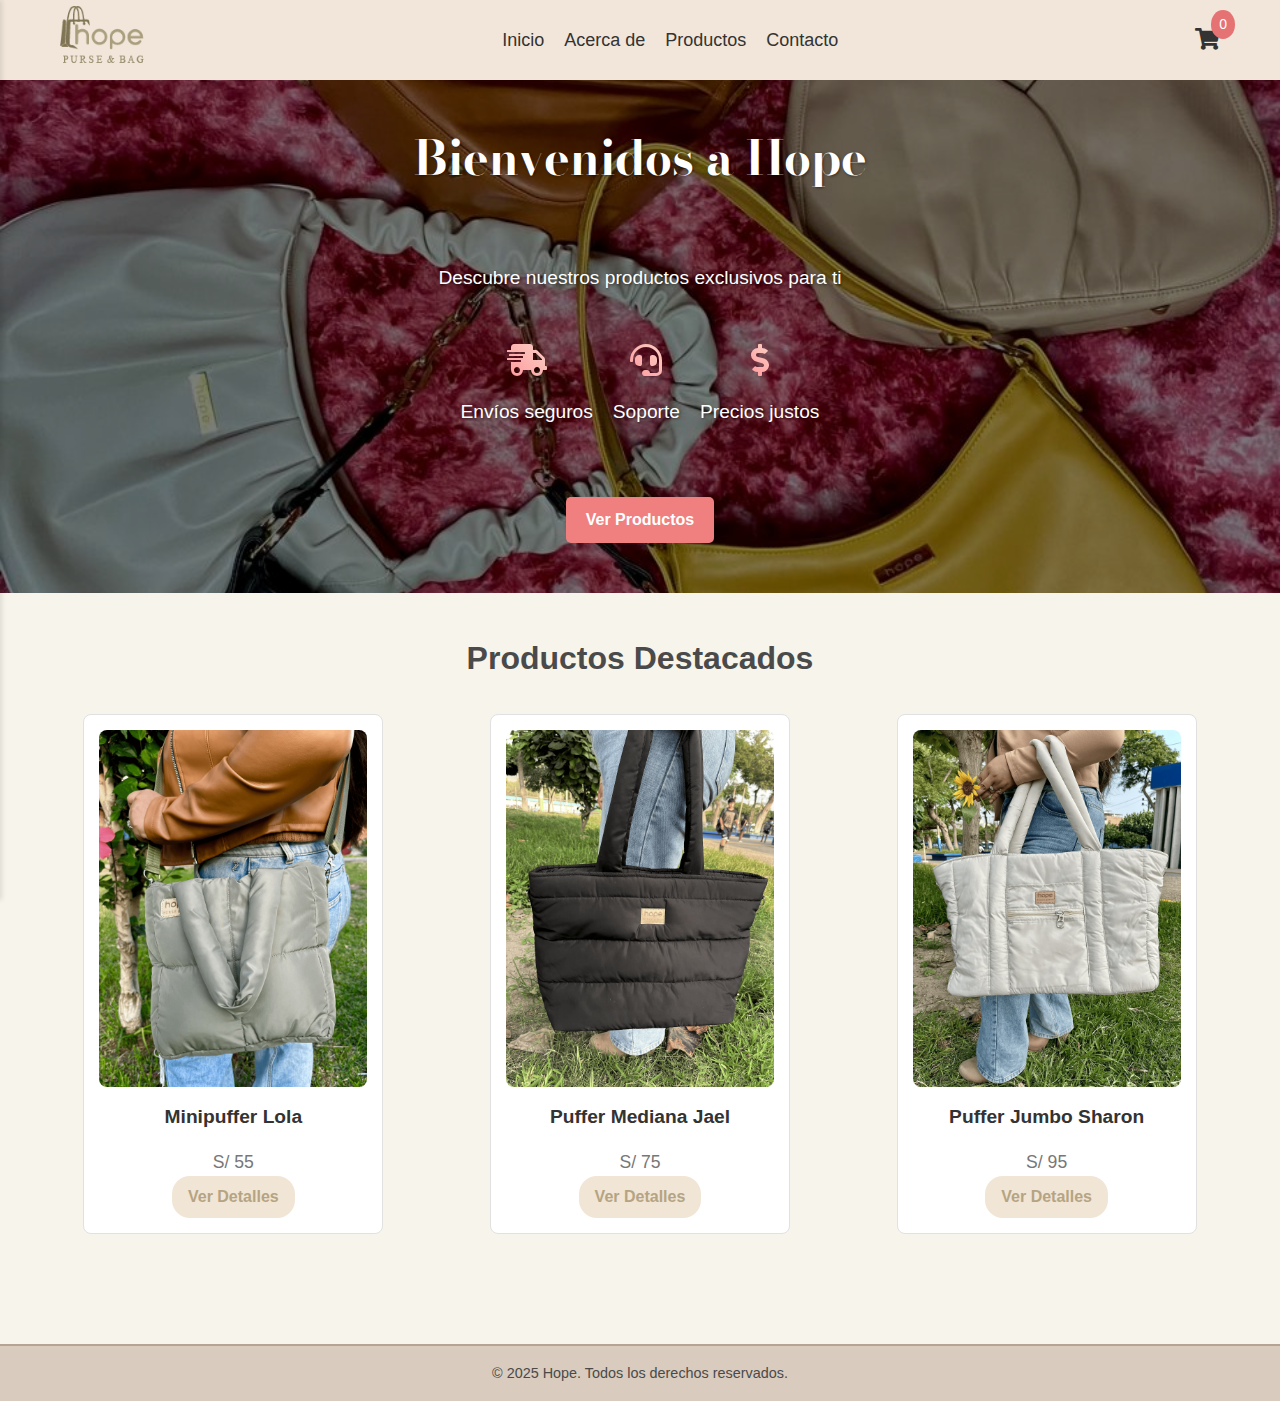
<file: index.html>
<!DOCTYPE html>
<html lang="es">
<head>
  <meta charset="UTF-8">
  <meta name="viewport" content="width=device-width, initial-scale=1.0">
  <title>Hope | Carteras y Bolsos</title>
  <meta name="description" content="Hope ofrece carteras y bolsos artesanales de alta calidad para mujeres. Cada pieza está hecha a mano con telas y bio cuero premium, y acabados de acero inoxidable. ¡Descubre nuestra colección exclusiva!">
  <meta name="keywords" content="Hope, carteras, bolsos, artesanales, alta calidad, bio cuero, Perú, colección exclusiva, carteras mujeres">
  <meta property="og:title" content="Hope - Carteras y Bolsos Artesanales">
  <meta property="og:description" content="Descubre la colección exclusiva de carteras y bolsos artesanales de Hope. Hechos a mano con materiales de alta calidad.">
  <meta property="og:image" content="https://hope-pursebag.netlify.app/assets/images/ROMANTIC_BAG/romantic-bag-portada-7.png">
  <meta name="twitter:image" content="https://hope-pursebag.netlify.app/assets/images/ROMANTIC_BAG/romantic-bag-portada-7.png">

  <!-- Vincular Font Awesome -->
  <link rel="stylesheet" href="https://cdnjs.cloudflare.com/ajax/libs/font-awesome/5.15.4/css/all.min.css">

  <!-- Vincular el CSS global -->
  <link rel="stylesheet" href="assets/css/styles.css">

  <!-- Vincular los estilos de la página de inicio -->
  <link rel="stylesheet" href="assets/css/pages/index.css">

  <!-- Incluir la fuente "Bodoni Moda" de Google Fonts -->
  <link href="https://fonts.googleapis.com/css2?family=Bodoni+Moda:wght@400;700&display=swap" rel="stylesheet">

  <!-- Asegúrate de incluir jQuery -->
  <script src="https://code.jquery.com/jquery-3.6.0.min.js"></script>
 <!-- Favicon -->
 <link rel="icon" href="assets/images/icons/logo-icon.ico" type="image/x-icon">
</head>
<body>
  <!-- Incluir el navbar -->
  <div id="navbar"></div>

  <!-- Main Content -->
  <main>
    <section class="hero">
      <div class="hero-content">
        <h1>Bienvenidos a Hope</h1>
        <p class="hero-description">Descubre nuestros productos exclusivos para ti</p>
        <div class="hero-icons">
          <div class="icon-item">
            <i class="fas fa-shipping-fast"></i>
            <p>Envíos seguros</p>
          </div>
          <div class="icon-item">
            <i class="fas fa-headset"></i>
            <p>Soporte</p>
          </div>
          <div class="icon-item">
            <i class="fas fa-dollar-sign"></i>
            <p>Precios justos</p>
          </div>
        </div>
        <a href="pages/products.html" class="btn-primary">Ver Productos</a>
      </div>
    </section>

    <section class="featured-products">
      <h2>Productos Destacados</h2>
      <div class="product-grid" id="product-grid">
        <!-- Los productos se agregarán dinámicamente aquí -->
      </div>
    </section>
  </main>

  <!-- Incluir el footer -->
  <div id="footer"></div>

  <!-- Script para cargar el navbar y productos dinámicamente -->
  <script>
    $(document).ready(function() {
      // Cargar el navbar
      $("#navbar").load("components/navbar.html");

      // Cargar el footer
      $("#footer").load("components/footer.html");

      // Cargar los productos desde el archivo JSON
      $.getJSON('data/products.json', function(products) {
        // Mostrar solo los 3 primeros productos (puffers)
        products.slice(0, 3).forEach(function(product) {
          var productCard = `
            <div class="product-card">
              <img src="${product.image}" alt="${product.name}" title="${product.name}">
              <h3>${product.name}</h3>
              <p>S/ ${product.price}</p>
              <a href="pages/product-details.html?id=${product.id}" class="btn-secondary">Ver Detalles</a>
            </div>
          `;
          // Agregar la tarjeta al grid de productos
          $('#product-grid').append(productCard);
        });
      });
    });
  </script>
  <script src="assets/js/script.js"></script> <!-- Cargar script.js aquí -->
</body>
</html>
</file>
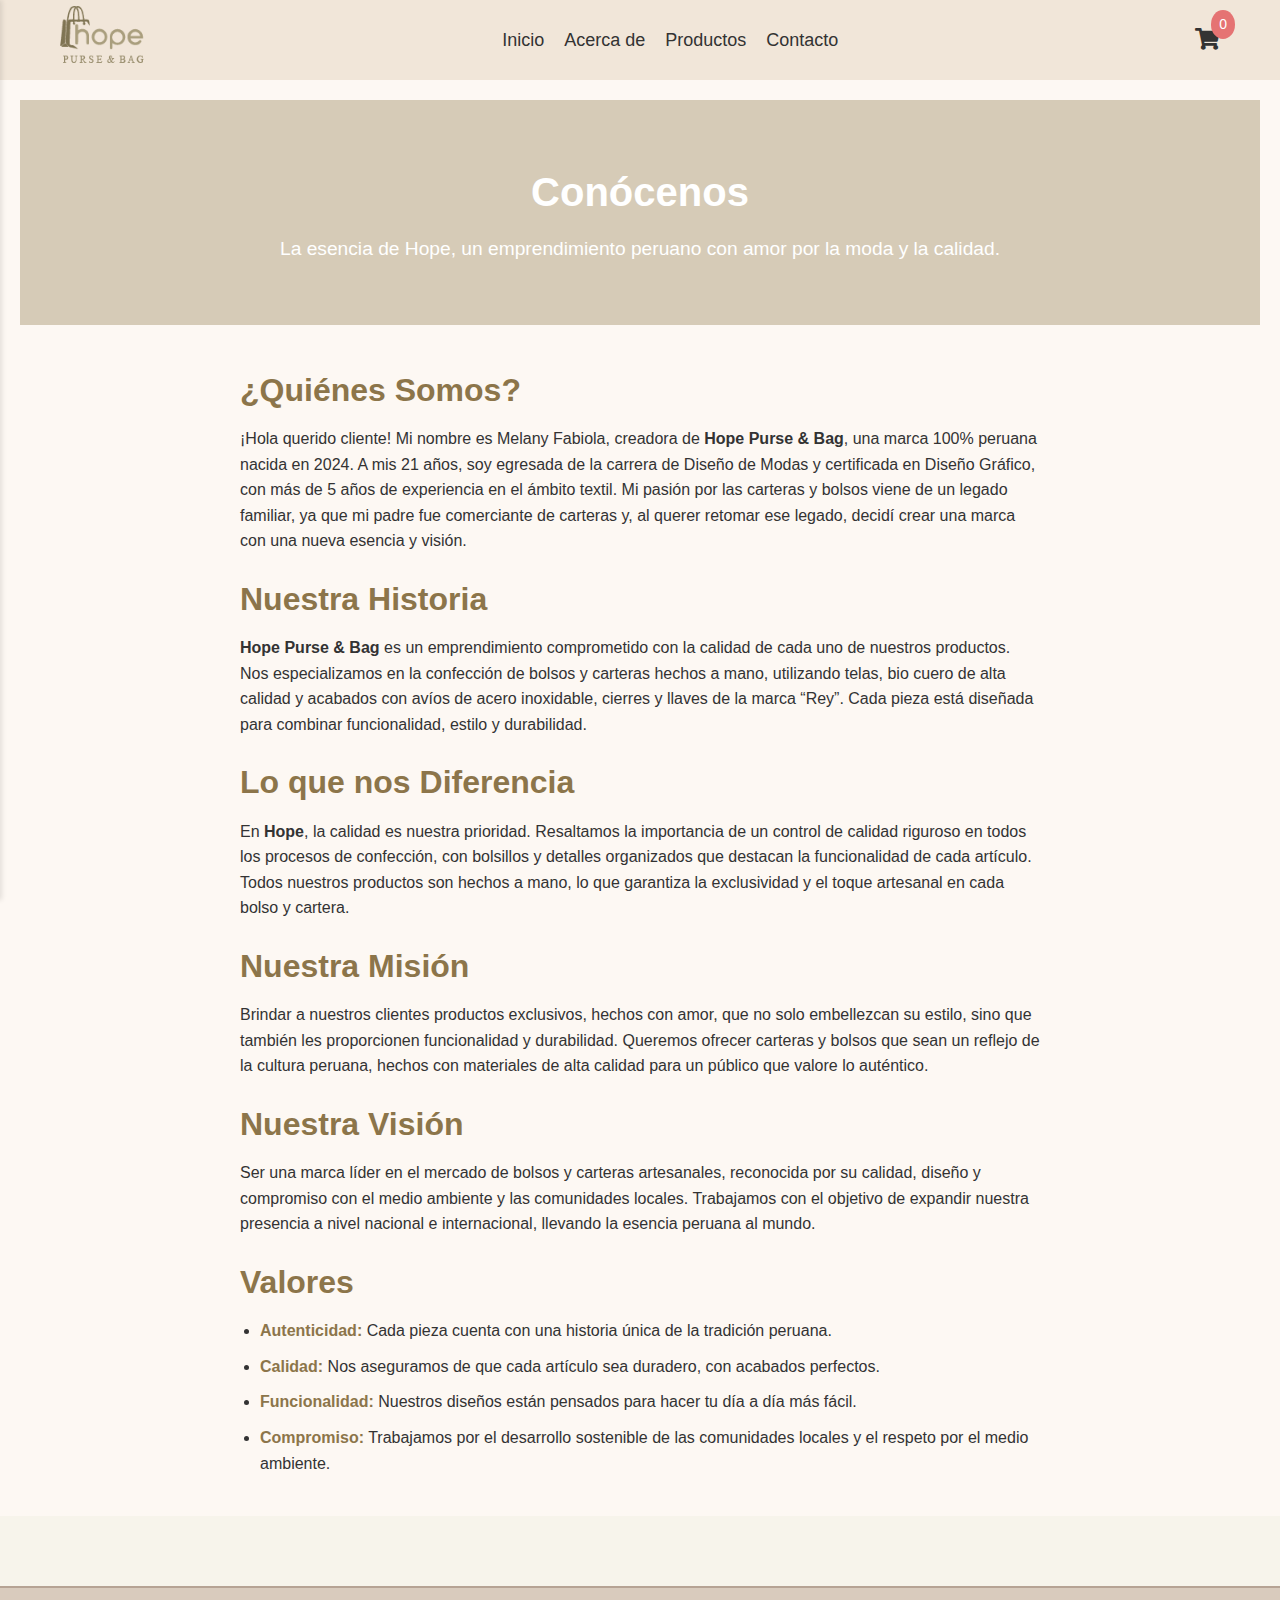
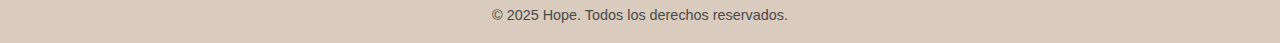
<file: pages/about.html>
<!DOCTYPE html>
<html lang="es">
<head>
  <meta charset="UTF-8">
  <meta name="viewport" content="width=device-width, initial-scale=1.0">
  <title>Hope | Sobre Nosotros</title>

  <!-- Vincular Font Awesome -->
  <link rel="stylesheet" href="https://cdnjs.cloudflare.com/ajax/libs/font-awesome/5.15.4/css/all.min.css">

  <!-- Vincular el CSS global -->
  <link rel="stylesheet" href="../assets/css/styles.css">

  <!-- Vincular los estilos del navbar -->
  <link rel="stylesheet" href="../assets/css/components/navbar.css">

  <!-- Vincular los estilos del footer -->
  <link rel="stylesheet" href="../assets/css/components/footer.css">

  <!-- Vincular los estilos de la página about -->
  <link rel="stylesheet" href="../assets/css/pages/about.css">

    <!-- Favicon -->
    <link rel="icon" href="../assets/images/icons/logo-icon.ico" type="image/x-icon">
</head>
<body>
  <!-- Incluir el navbar -->
  <div id="navbar"></div>

  <!-- Main Content -->
  <main>
    <section class="about-hero">
      <h1>Conócenos</h1>
      <p>La esencia de Hope, un emprendimiento peruano con amor por la moda y la calidad.</p>
    </section>

    <section class="about-content">
      <h2>¿Quiénes Somos?</h2>
      <p>¡Hola querido cliente! Mi nombre es Melany Fabiola, creadora de <strong>Hope Purse & Bag</strong>, una marca 100% peruana nacida en 2024. A mis 21 años, soy egresada de la carrera de Diseño de Modas y certificada en Diseño Gráfico, con más de 5 años de experiencia en el ámbito textil. Mi pasión por las carteras y bolsos viene de un legado familiar, ya que mi padre fue comerciante de carteras y, al querer retomar ese legado, decidí crear una marca con una nueva esencia y visión.</p>

      <h2>Nuestra Historia</h2>
      <p><strong>Hope Purse & Bag</strong> es un emprendimiento comprometido con la calidad de cada uno de nuestros productos. Nos especializamos en la confección de bolsos y carteras hechos a mano, utilizando telas, bio cuero de alta calidad y acabados con avíos de acero inoxidable, cierres y llaves de la marca “Rey”. Cada pieza está diseñada para combinar funcionalidad, estilo y durabilidad.</p>

      <h2>Lo que nos Diferencia</h2>
      <p>En <strong>Hope</strong>, la calidad es nuestra prioridad. Resaltamos la importancia de un control de calidad riguroso en todos los procesos de confección, con bolsillos y detalles organizados que destacan la funcionalidad de cada artículo. Todos nuestros productos son hechos a mano, lo que garantiza la exclusividad y el toque artesanal en cada bolso y cartera.</p>

      <h2>Nuestra Misión</h2>
      <p>Brindar a nuestros clientes productos exclusivos, hechos con amor, que no solo embellezcan su estilo, sino que también les proporcionen funcionalidad y durabilidad. Queremos ofrecer carteras y bolsos que sean un reflejo de la cultura peruana, hechos con materiales de alta calidad para un público que valore lo auténtico.</p>

      <h2>Nuestra Visión</h2>
      <p>Ser una marca líder en el mercado de bolsos y carteras artesanales, reconocida por su calidad, diseño y compromiso con el medio ambiente y las comunidades locales. Trabajamos con el objetivo de expandir nuestra presencia a nivel nacional e internacional, llevando la esencia peruana al mundo.</p>

      <h2>Valores</h2>
      <ul>
        <li><strong>Autenticidad:</strong> Cada pieza cuenta con una historia única de la tradición peruana.</li>
        <li><strong>Calidad:</strong> Nos aseguramos de que cada artículo sea duradero, con acabados perfectos.</li>
        <li><strong>Funcionalidad:</strong> Nuestros diseños están pensados para hacer tu día a día más fácil.</li>
        <li><strong>Compromiso:</strong> Trabajamos por el desarrollo sostenible de las comunidades locales y el respeto por el medio ambiente.</li>
      </ul>
    </section>
  </main>

  <!-- Incluir el footer -->
  <div id="footer"></div>

  <!-- jQuery -->
  <script src="https://code.jquery.com/jquery-3.6.0.min.js"></script>

  <!-- Script para cargar el navbar y footer -->
  <script>
    $(document).ready(function() {
      // Cargar el navbar
      $('#navbar').load('../components/navbar.html', function(response, status, xhr) {
        if (status == "error") {
          console.error("Error al cargar el navbar:", xhr.status, xhr.statusText);
        }
      });

      // Cargar el footer
      $('#footer').load('../components/footer.html', function(response, status, xhr) {
        if (status == "error") {
          console.error("Error al cargar el footer:", xhr.status, xhr.statusText);
        }
      });
    });
  </script>
  <script src="../assets/js/script.js"></script> <!-- Cargar script.js aquí -->
</body>
</html>
</file>
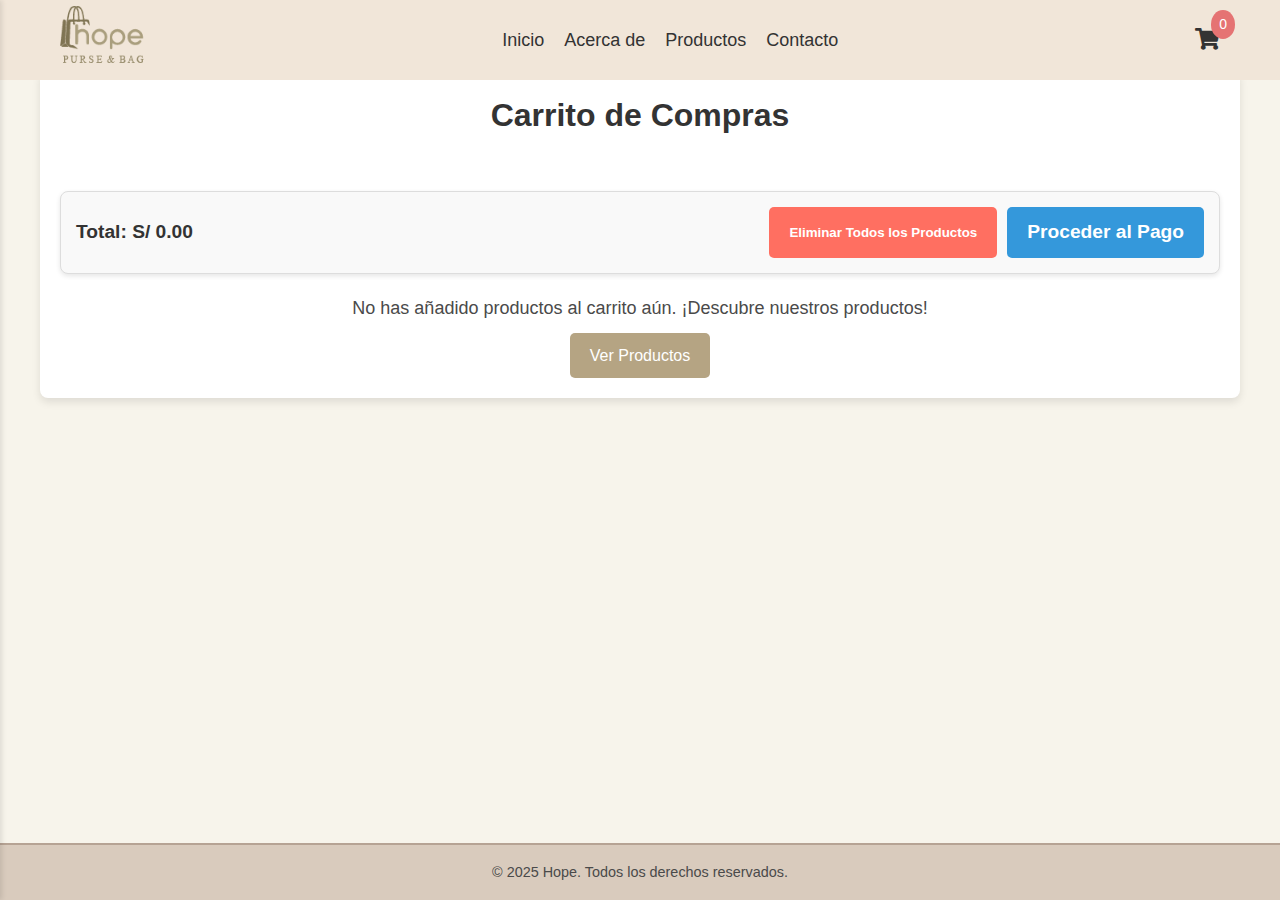
<file: pages/cart.html>
<!DOCTYPE html>
<html lang="es">
<head>
  <meta charset="UTF-8">
  <meta name="viewport" content="width=device-width, initial-scale=1.0">
  <title>Hope | Carrito de Compras</title>

  <!-- Vincular Font Awesome -->
  <link rel="stylesheet" href="https://cdnjs.cloudflare.com/ajax/libs/font-awesome/5.15.4/css/all.min.css">
  
  <!-- Vincular el CSS global -->
  <link rel="stylesheet" href="../assets/css/styles.css">

  <!-- Vincular los estilos específicos del carrito -->
  <link rel="stylesheet" href="../assets/css/pages/cart.css">
  
  <!-- Favicon -->
  <link rel="icon" href="../assets/images/icons/logo-icon.ico" type="image/x-icon">
</head>
<body>
  <div class= "general-container">
    <!-- Incluir el navbar -->
    <div id="navbar"></div>

    <!-- Main Content -->
    <main>
      <section class="cart">
        <h1 class="title">Carrito de Compras</h1>

        <div class="cart-items" id="cart-items">
          <!-- Los productos del carrito se añadirán dinámicamente aquí -->
        </div>

        <div class="cart-summary">
          <p id="cart-total">Total: S/ 0.00</p>
          <div class="cart-actions">
            <button id="btn-clear-cart" class="btn-danger">Eliminar Todos los Productos</button>
            <!-- Modifica el enlace del botón Proceder al Pago -->
            <a href="#" id="btn-proceed" class="btn-primary">Proceder al Pago</a>
          </div>
        </div>

        <!-- Contenedor para el mensaje cuando el carrito está vacío -->
        <div id="empty-cart-message" class="empty-cart-message" style="display: none;">
          <p>No has añadido productos al carrito aún. ¡Descubre nuestros productos!</p>
          <a href="../pages/products.html" class="btn-primary">Ver Productos</a>
        </div>

      </section>
    </main>

    <!-- Incluir el footer -->
    <div id="footer"></div>
  </div>



  <!-- Vincular jQuery -->
  <script src="https://code.jquery.com/jquery-3.6.0.min.js"></script>
  
  <!-- Script para cargar el navbar y gestionar el carrito -->
  <script>
    $(document).ready(function() {
      // Cargar el navbar
      $("#navbar").load("../components/navbar.html");
  
      // Cargar el footer
      $("#footer").load("../components/footer.html");
  
      // Función para actualizar el carrito
      function updateCart() {
          let cart = JSON.parse(localStorage.getItem('cart')) || [];
          let cartItemsContainer = $("#cart-items");
          cartItemsContainer.empty();
          
          let total = 0;
          
          cart.forEach(function(item) {
            if (item.price && item.quantity) {
                // Convertir item.price a string antes de usar replace
                let itemTotal = parseFloat(String(item.price).replace('$', '').replace(',', '')) * item.quantity;
                total += itemTotal;
            
                let cartItem = `
                    <div class="cart-item">
                        <img src="${item.image}" alt="${item.name}">
                        <div class="cart-item-details">
                            <h3>${item.name}</h3>
                            <p>S/ ${item.price}</p>
                            <p>Cantidad: ${item.quantity}</p>
                        </div>
                        <div class="cart-item-remove">
                            <button class="btn-remove" data-id="${item.id}">Eliminar</button>
                        </div>
                    </div>
                `;
                cartItemsContainer.append(cartItem);
            }
        });
      
        $("#cart-total").text(`Total: S/ ${total.toFixed(2)}`);

        // Mostrar el mensaje cuando el carrito está vacío
        if (cart.length === 0) {
          $("#empty-cart-message").show();
        } else {
          $("#empty-cart-message").hide();
        }
      }
    
  
      // Llamar a la función para actualizar el carrito
      updateCart();
  
        // Eliminar un producto del carrito de uno en uno
        $(document).on("click", ".btn-remove", function() {
            let productId = $(this).data("id");
            let cart = JSON.parse(localStorage.getItem('cart')) || [];
        
            // Buscar el producto en el carrito y reducir la cantidad
            for (let i = 0; i < cart.length; i++) {
                if (cart[i].id === productId) {
                    if (cart[i].quantity > 1) {
                        cart[i].quantity--; // Disminuir la cantidad
                    } else {
                        cart.splice(i, 1); // Eliminar el ítem si la cantidad es 1
                    }
                    break;
                }
            }
        
            // Guardar el carrito actualizado en localStorage
            localStorage.setItem('cart', JSON.stringify(cart));
        
            // Actualizar el carrito
            updateCart();
            updateCartCount(); // Actualizar el contador del carrito en el navbar
        });

  
      // Eliminar todos los productos del carrito
      $("#btn-clear-cart").on("click", function() {
        localStorage.removeItem('cart');
        updateCart();
        updateCartCount(); // Actualizar el contador del carrito en el navbar
      });
    });
  </script>  

  <script>
    // Función para proceder al pago y redirigir a WhatsApp con los detalles
    $("#btn-proceed").on("click", function(e) {
      e.preventDefault(); // Prevenir la acción por defecto del enlace

      let cart = JSON.parse(localStorage.getItem('cart')) || [];
      let message = "¡Hola! Estoy interesado en los siguientes productos:\n\n";
      let total = 0;

      // Recorrer el carrito y crear el mensaje
      cart.forEach(function(item) {
          if (item.price && item.quantity) {
              let itemTotal = item.price* item.quantity;
              total += itemTotal;
              message += `${item.name} - ${item.price} x${item.quantity}\n`;
          }
      });

      message += `\nTotal: S/ ${total.toFixed(2)}\n\nEspero su respuesta.`;

      // Crear el enlace de WhatsApp (reemplazar con el número de teléfono de la persona)
      let phoneNumber = "51901175621"; // Cambia por el número de WhatsApp real
      let whatsappLink = `https://wa.me/${phoneNumber}?text=${encodeURIComponent(message)}`;

      // Redirigir al chat de WhatsApp
      window.location.href = whatsappLink;
    });
  </script>
  <script src="../assets/js/script.js"></script> <!-- Cargar script.js aquí -->
</body>
</html>
</file>
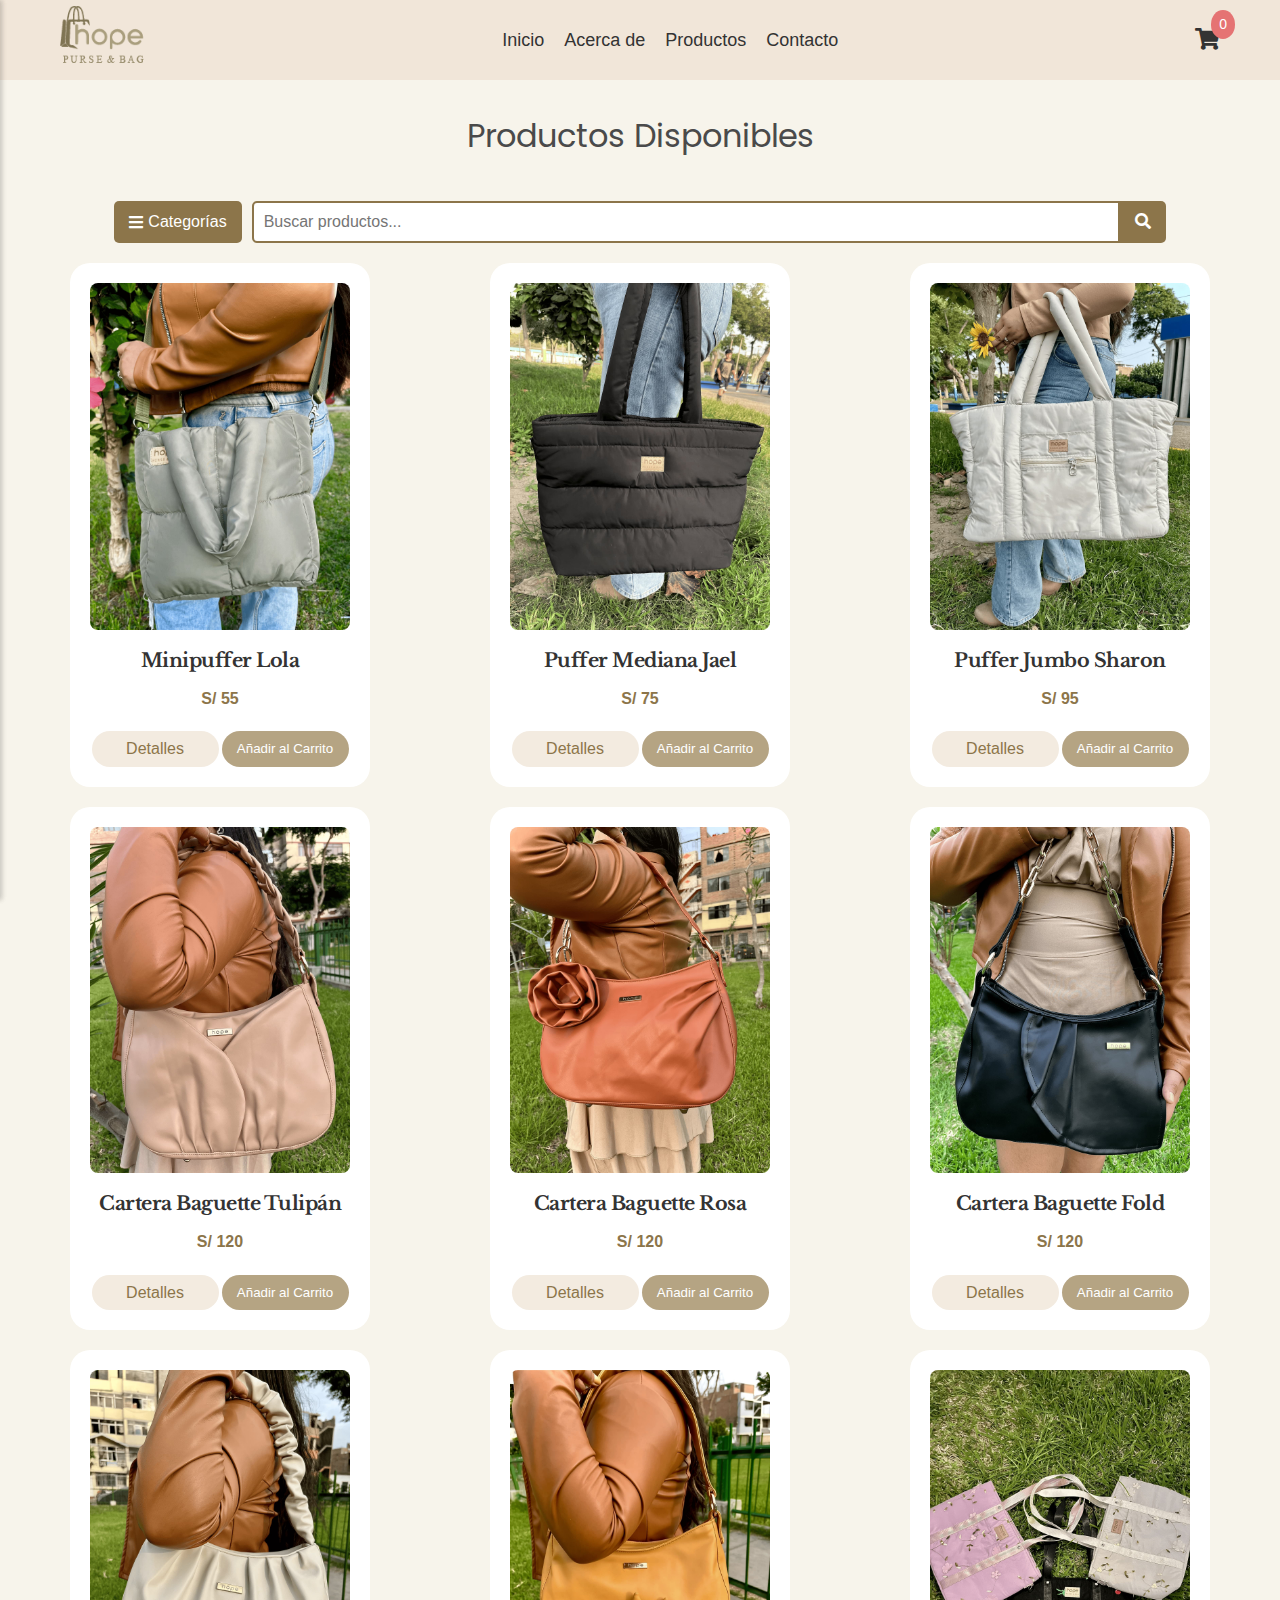
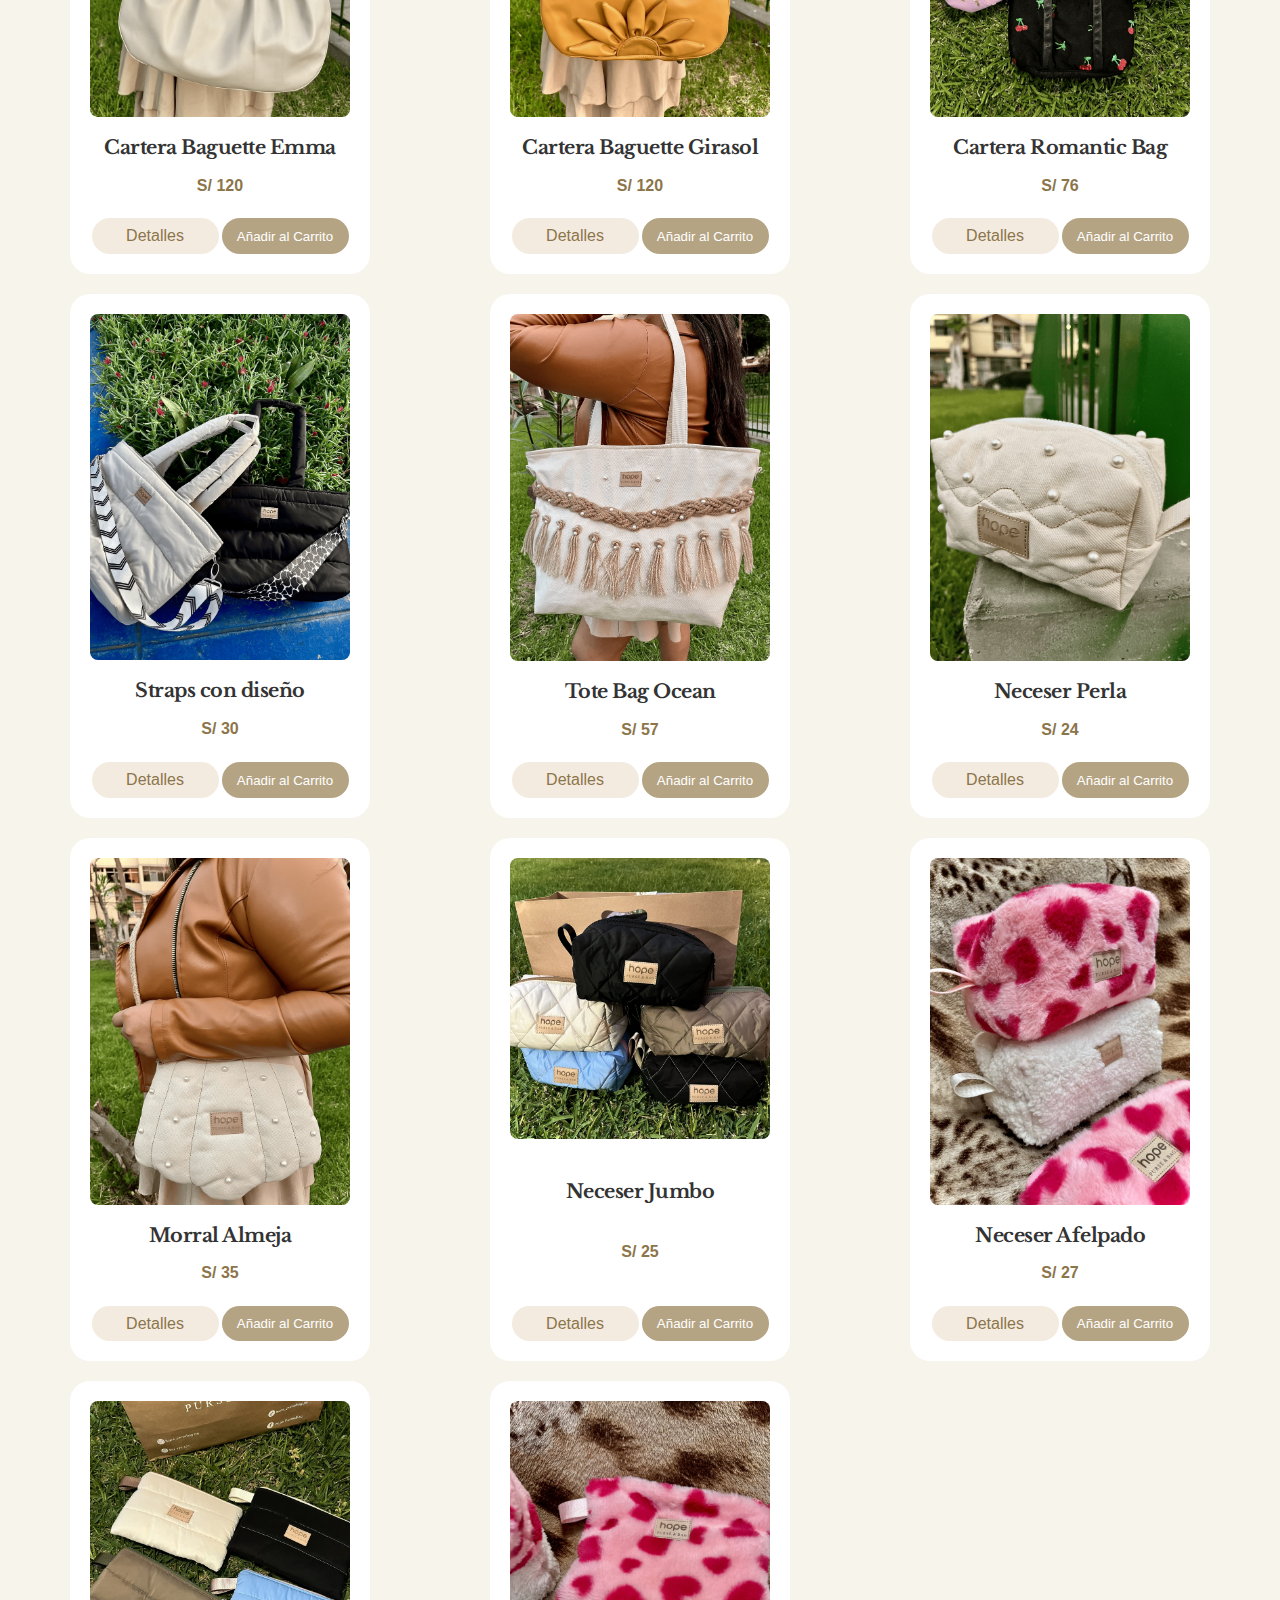
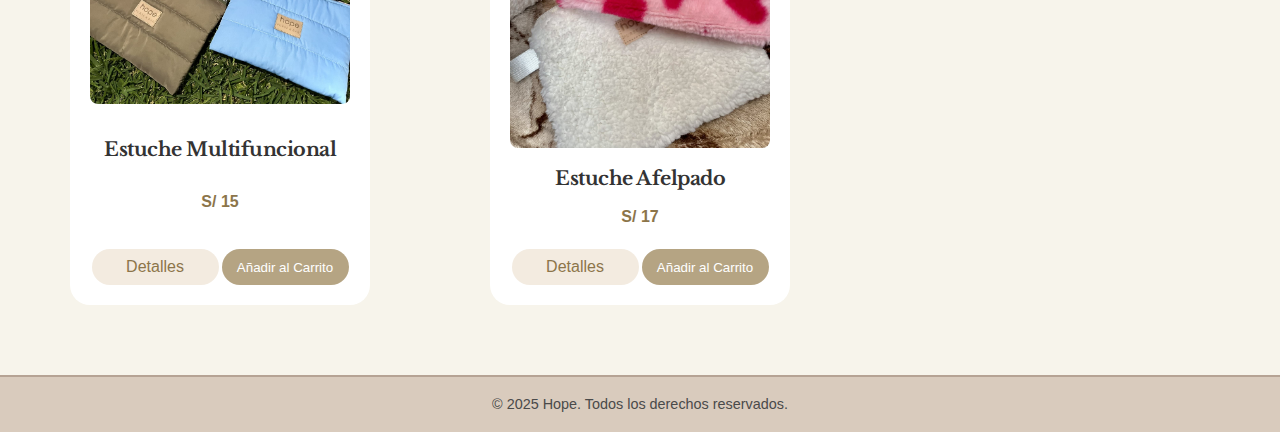
<file: pages/products.html>
<!DOCTYPE html>
<html lang="es">
<head>
  <meta charset="UTF-8">
  <meta name="viewport" content="width=device-width, initial-scale=1.0">
  <title>Hope | Productos</title>
  <meta name="description" content="Descubre la colección exclusiva de productos Hope, incluyendo puffers, carteras romantic, baguettes y straps. Cada producto está hecho con materiales de alta calidad y diseño único.">
  <meta name="keywords" content="Hope, puffers, carteras, romantic, baguettes, straps, alta calidad, diseño único, moda, accesorios">
  <link href="https://cdnjs.cloudflare.com/ajax/libs/font-awesome/6.0.0-beta3/css/all.min.css" rel="stylesheet">
  <link rel="stylesheet" href="../assets/css/styles.css">
  <link rel="stylesheet" href="../assets/css/pages/products.css">
  <meta property="og:title" content="Hope - Carteras y Bolsos Artesanales">
  <meta property="og:description" content="Descubre la colección exclusiva de carteras y bolsos artesanales de Hope. Hechos a mano con materiales de alta calidad.">
  <meta property="og:image" content="https://hope-pursebag.netlify.app/assets/images/ROMANTIC_BAG/romantic-bag-portada-7.png">
  <meta name="twitter:image" content="https://hope-pursebag.netlify.app/assets/images/ROMANTIC_BAG/romantic-bag-portada-7.png">

  <!-- Favicon -->
  <link rel="icon" href="../assets/images/icons/logo-icon.ico" type="image/x-icon">
</head>
<body>
  <div id="navbar"></div>

  <main>
    <section class="product-list">
      <h1 class="title">Productos Disponibles</h1>
      <div class="product-container">
        <div class="products-section">
          <div class="search-bar">
            <button id="sidebar-toggle" class="hamburger-categories-btn">
              <i class="fas fa-bars"></i> Categorías
            </button>
            <input type="text" id="search-input" placeholder="Buscar productos...">
            <button id="search-btn"><i class="fas fa-search"></i></button>
          </div>
          <div class="product-grid" id="product-grid">
            <!-- Los productos se agregarán dinámicamente aquí -->
          </div>
        </div>
      </div>
    </section>
  </main>

  <!-- Fondo oscuro cuando el sidebar está abierto -->
  <div id="overlay" class="overlay"></div>

  <!-- Sidebar de categorías -->
  <div id="sidebar-categories" class="sidebar-categories">
    <div class="sidebar-header">
      <h2>Categorías</h2>
      <button id="close-sidebar" class="close-btn"><i class="fa-solid fa-circle-chevron-left" style="color: #8c754a;"></i>
      </button>
    </div>
    <ul id="category-list" class="category-list">
      <li><button class="category-btn" data-category="all">Todos</button></li>
      <!-- Categorías dinámicas se agregarán aquí -->
    </ul>
  </div>

  <div id="footer"></div>

  <script src="https://code.jquery.com/jquery-3.6.0.min.js"></script>
  <script>
    $(document).ready(function() {
      $('#navbar').load('../components/navbar.html', function() {
        updateCartCount();
      });

      $('#footer').load('../components/footer.html');

      let products = [];
      let categories = new Set();

      // Cargar los productos desde el archivo JSON
      $.getJSON('../data/products.json', function(data) {
        products = data;
        renderProducts(products);
        data.forEach(product => categories.add(product.category));
        renderCategories(Array.from(categories));
      });

      function renderProducts(products) {
        $('#product-grid').empty();
        products.forEach(function(product) {
          var productCard = ` 
            <div class="product-card">
              <img src="${product.image}" alt="${product.name}" title="${product.name}" loading="lazy">
              <h3>${product.name}</h3>
              <p>S/ ${product.price}</p>
              <div class="container-buttons">
                <a href="product-details.html?id=${product.id}" class="btn-secondary">Detalles</a>
                <button class="btn-add-cart" data-id="${product.id}" data-name="${product.name}" data-price="${product.price}" data-image="${product.image}">Añadir al Carrito</button>
            </div>
          `;
          $('#product-grid').append(productCard);
        });
      }

      function renderCategories(categories) {
        $('#category-list').empty();
        $('#category-list').append('<li><button class="category-btn" data-category="all">Todos</button></li>');
        categories.forEach(function(category) {
          var categoryItem = `<li><button class="category-btn" data-category="${category}">${category}</button></li>`;
          $('#category-list').append(categoryItem);
        });
      }

      // Filtrar productos por categoría
      $(document).on('click', '.category-btn', function() {
        let selectedCategory = $(this).data('category');
        if (selectedCategory === 'all') {
          renderProducts(products);
        } else {
          let filteredProducts = products.filter(product => product.category === selectedCategory);
          renderProducts(filteredProducts);
        }
      });

      // Función de búsqueda
      $('#search-btn').on('click', function() {
        let query = $('#search-input').val().toLowerCase();
        let filteredProducts = products.filter(product => product.name.toLowerCase().includes(query));
        renderProducts(filteredProducts);
      });

      $('#search-input').on('keyup', function() {
        let query = $(this).val().toLowerCase();
        let filteredProducts = products.filter(product => product.name.toLowerCase().includes(query));
        renderProducts(filteredProducts);
      });

      // Mostrar el sidebar de categorías al hacer clic en el botón de tipo "sándwich"
      $('#sidebar-toggle').on('click', function() {
        $('#sidebar-categories').toggleClass('open');
        $('#overlay').toggleClass('active'); // Activar fondo oscuro
      });

      // Ocultar el sidebar de categorías al hacer clic en el botón de cerrar
      $('#close-sidebar').on('click', function() {
        $('#sidebar-categories').removeClass('open');
        $('#overlay').removeClass('active'); // Desactivar fondo oscuro
      });

      // Ocultar el sidebar al hacer clic en el fondo oscuro
      $('#overlay').on('click', function() {
        $('#sidebar-categories').removeClass('open');
        $('#overlay').removeClass('active'); // Desactivar fondo oscuro
      });
    });
  </script>
  <script src="../assets/js/script.js"></script>
</body>
</html
</file>
<file: assets/css/pages/index.css>
/* assets/css/pages/index.css */

/* Estilo para la sección Hero */
.hero {
  position: relative; /* Asegura que el pseudo-elemento ::before esté posicionado respecto a .hero */
  background-image: url('../../images/fondo-bienvenido.png');
  background-size: cover;
  background-position: center;
  background-repeat: no-repeat;
  text-align: center;
  padding: 50px 20px;
  color: #fff;
  overflow: hidden; /* Asegura que el contenido no se salga de los bordes */
}

.hero::before {
  content: '';
  position: absolute;
  top: 0;
  left: 0;
  width: 100%;
  height: 100%;
  background-color: rgba(0, 0, 0, 0.5); /* Color negro con 50% de opacidad */
  z-index: 1; /* Coloca el overlay detrás del contenido */
}

.hero-content {
  position: relative;
  z-index: 2; /* Asegura que el contenido esté encima del overlay */
  display: flex;
  flex-direction: column;
  align-items: center;
  gap: 30px;
}

/* Descripción breve */
.hero-description {
  font-size: 1rem;
  margin-bottom: 20px;
  color: #fff;
  text-shadow: 1px 1px 3px rgba(0, 0, 0, 0.5); /* Sombra negra suave */
}

.hero h1 {
  font-family: 'Bodoni Moda', serif; /* Aplica la fuente Vogue */
  font-size: 3rem;
  margin-bottom: 20px;
  color: #fff;
  text-shadow: 1px 1px 3px rgba(0, 0, 0, 0.5); /* Sombra negra suave */
}

.hero p {
  font-size: 1.2rem;
  margin-bottom: 20px;
  text-shadow: 1px 1px 3px rgba(0, 0, 0, 0.5); /* Sombra negra suave */
}

.hero .btn-primary {
  background-color: lightcoral;
  color: white;
  padding: 10px 20px;
  text-decoration: none;
  font-weight: bold;
  border-radius: 5px;
}

/* Íconos representativos */
.hero-icons {
  display: flex;
  justify-content: center;
  gap: 20px;
  margin-bottom: 20px;
}

.icon-item i {
  font-size: 2rem;
  margin-bottom: 5px;
  background: linear-gradient(45deg, #FF9A9E, #FAD0C4);
  -webkit-background-clip: text;
  -webkit-text-fill-color: transparent;
}


/* Estilo para la sección de productos destacados */
.featured-products {
  padding: 40px 20px;
}

.featured-products h2 {
  text-align: center;
  font-size: 2rem;
  margin-bottom: 30px;
}

.product-grid {
  display: grid;
  grid-template-columns: repeat(auto-fit, minmax(250px, 1fr)); /* Asegura que haya entre 1 y 3 columnas */
  justify-items: center; /* Centra los elementos dentro de cada celda */
  gap: 20px;
  padding: 0 20px;
}

.product-card {
  background-color: #fff;
  padding: 15px;
  text-align: center;
  border: 1px solid #e1e1e1;
  border-radius: 8px;
  width: 100%;
  max-width: 300px; /* Limita el tamaño máximo de las tarjetas */
}

.product-card img {
  max-width: 100%;
  border-radius: 8px;
}

.product-card h3 {
  margin: 15px 0;
  font-size: 1.2rem;
  color: #333;
}

.product-card p {
  font-size: 1.1rem;
  color: #777;
}

.product-card .btn-secondary {
  background-color: #f1e5d5;
  color: #b5a483;
  padding: 8px 16px;
  text-decoration: none;
  font-weight: bold;
  border-radius: 18px;
}

.btn-primary {
  background-color: #FF6F61; /* Coral Intenso */
  color: white;
  padding: 10px 20px;
  text-decoration: none;
  font-weight: bold;
  border-radius: 5px;
  box-shadow: 0px 4px 6px rgba(0, 0, 0, 0.1);
  transition: background-color 0.3s ease;
}

.btn-primary:hover {
  background-color: #FF856C; /* Coral más claro */
}

/* Media Queries */
@media (max-width: 768px) {
  .featured-products h2 {
    font-size: 1.5rem;
  }
}

@media (max-width: 480px) {
  .product-grid {
    grid-template-columns: 1fr; /* Una columna en pantallas pequeñas */
    padding: 0;
  }

  .product-card {
    width: 100%; /* Asegura que las tarjetas ocupen todo el ancho disponible */
  }
}
</file>
<file: assets/css/components/navbar.css>
/* navbar.css */
.navbar {
  background-color: #f1e6d9;
  /*padding: 10px 0;*/
  position: fixed;
  width: 100%;
  top: 0;
  left: 0;
  z-index: 1000;
  transition: background-color 0.3s ease; /* Transición suave para el cambio de fondo */
  height: 80px;
}

.navbar.expanded {
  background-color: #bfa68b; /* Color más oscuro cuando el navbar está expandido */
}

.navbar-container {
  display: flex;
  justify-content: space-between;
  align-items: center;
  max-width: 1200px;
  margin: 0 auto;
  padding: 0 20px;
  width: 100%;
}

.navbar-logo img {
  height: 60px;
  width: auto;
}

.navbar-menu {
  list-style: none;
  display: flex;
  margin: 0;
  padding: 0;
}

.navbar-menu li {
  margin-right: 20px;
}

.navbar-menu li:last-child {
  margin-right: 0;
}

.navbar-menu a {
  text-decoration: none;
  color: #333;
  font-size: 18px;
}

.navbar-cart {
  display: flex;
  align-items: center;
}

.navbar-cart a {
  text-decoration: none;
  color: #333;
  font-size: 22px;
  position: relative;
}

.navbar-cart .cart-count {
  position: absolute;
  top: -12px;
  right: -15px;
  background-color: #e57373;
  color: white;
  border-radius: 50%;
  padding: 3px 8px;
  font-size: 14px;
}

/* Hamburger Menu Button */
.hamburger-btn {
  display: none;
  font-size: 24px;
  background: none;
  border: none;
  cursor: pointer;
  margin-right: 10px;
}

/* Sidebar */

.sidebar-content {
  display: flex;
  flex-direction: column;
  align-items: flex-start;
  gap: 10px;
}

.sidebar-logo{
  margin-bottom: 100px;
}

.sidebar-logo img {
  height: 90px;
  /*margin-bottom: 20px;*/
}

.sidebar-menu {
  list-style: none;
  padding: 0;
  margin: 0;
  width: 100%;
}

.sidebar-menu li {
  margin-bottom: 20px;
}

.sidebar-menu a {
  text-decoration: none;
  color: #333;
  font-size: 18px;
}

.sidebar-cart {
  margin-top: auto;
}

/* Responsive Styles */
@media (max-width: 768px) {
  .navbar-menu, .navbar-cart {
    display: none;
  }

  .hamburger-btn {
    display: block;
  }
}

/* Sidebar Overlay (oscurecer el fondo) */
.sidebar-overlay {
  position: fixed;
  top: 0;
  left: 0;
  width: 100%;
  height: 100%;
  background: rgba(0, 0, 0, 0.5); /* Fondo oscuro con opacidad */
  visibility: hidden; /* Oculto por defecto */
  opacity: 0;
  transition: opacity 0.3s ease, visibility 0s 0.3s; /* Suaviza la transición */
  z-index: 999; /* Asegura que la superposición esté por encima del contenido */
}

/* Hacer visible la superposición cuando el sidebar esté abierto */
.sidebar-overlay.active {
  visibility: visible;
  opacity: 1;
  transition: opacity 0.3s ease; /* Solo cambia la opacidad */
}

/* Estilo del sidebar */
.sidebar {
  position: fixed;
  top: 0;
  left: -250px; /* Fuera de la pantalla */
  width: 250px;
  height: 100%;
  background-color: #eee3c5;
  box-shadow: 2px 0 5px rgba(0, 0, 0, 0.1);
  padding: 20px;
  transition: left 0.3s ease;
  z-index: 1000; /* Asegura que el sidebar esté encima de la superposición */
}

/* Cuando el sidebar está abierto */
.sidebar.open {
  left: 0; /* Muestra el sidebar */
}

/* Diseño de los elementos dentro del sidebar */
.sidebar .sidebar-content {
  padding: 20px;
}

/* Botón de cierre */
.close-btn {
  background: none;
  border: none;
  font-size: 30px;
  position: absolute;
  top: 10px;
  right: 10px;
  cursor: pointer;
}

/* Estilizar la sección del carrito en el sidebar */
.sidebar-cart {
  display: flex;
  align-items: center;
  padding: 10px;
  background-color: #f8f9fa;
  border-radius: 8px;
  box-shadow: 0 2px 5px rgba(0, 0, 0, 0.1);
  transition: background-color 0.3s ease;
}

.sidebar-cart a {
  display: flex;
  align-items: center;
  text-decoration: none;
  color: #333; /* Color del texto */
  font-weight: bold;
}

.sidebar-cart i {
  font-size: 1.5rem;
  margin-right: 10px;
}

.sidebar-cart span {
  font-size: 1rem;
  margin-right: 10px;
}

.sidebar-cart .cart-count {
  background-color: #ff6b6b; /* Color rojo para el contador */
  color: white;
  border-radius: 50%;
  padding: 5px 10px;
  font-size: 0.9rem;
}

/* Efecto hover para el carrito */
.sidebar-cart:hover {
  background-color: #e9ecef; /* Cambio de color al pasar el mouse */
}
</file>
<file: assets/css/components/footer.css>
/* Estilos generales para el footer */
footer {
  background-color: #d9cbbd;
  padding: 1rem;
  text-align: center;
  color: #4a4a4a;
  border-top: 2px solid #b6a394;
}

footer p {
  font-size: 0.9rem;
}

@media (max-width: 768px) {
  footer p {
    font-size: 12px;
  }
}
</file>
<file: assets/css/pages/about.css>
/* Estilo general para el main */
main {
  padding: 30px 20px;
  background-color: #fdf8f3;
  font-family: 'Roboto', sans-serif;
  color: #333;
}

/* Sección de héroe (encabezado) */
.about-hero {
  text-align: center;
  background-color: #d6cbb7;
  padding: 60px 20px;
  margin-bottom: 40px;
  color: #fff;
}

.about-hero h1 {
  font-size: 2.5rem;
  margin-bottom: 10px;
}

.about-hero p {
  font-size: 1.2rem;
}

/* Sección de contenido */
.about-content {
  max-width: 800px;
  margin: 0 auto;
}

.about-content h2 {
  font-size: 2rem;
  color: #8c754a;
  margin-bottom: 10px;
}

.about-content p {
  line-height: 1.6;
  margin-bottom: 20px;
}

.about-content ul {
  padding-left: 20px;
}

.about-content ul li {
  margin-bottom: 10px;
}

.about-content ul li strong {
  color: #8c754a;
}

/* Responsivo */
@media (max-width: 768px) {
  .about-hero h1 {
    font-size: 2rem;
  }

  .about-hero p {
    font-size: 1rem;
  }

  .about-content h2 {
    font-size: 1.5rem;
  }
}
</file>
<file: assets/css/pages/cart.css>
/* Estilos generales para el carrito */
.cart {
  padding: 20px;
  max-width: 1200px;
  margin: 0 auto;
  font-family: 'Arial', sans-serif;
  background-color: #fff;
  border-radius: 8px;
  box-shadow: 0 4px 8px rgba(0, 0, 0, 0.1);
}

/* Título de la página del carrito */
.cart h1.title {
  font-size: 2rem;
  margin-bottom: 20px;
  color: #333;
  text-align: center;
}

/* Contenedor de los productos en el carrito */
.cart-items {
  display: flex;
  flex-direction: column;
  gap: 20px;
}

/* Estilo para cada producto del carrito */
.cart-item {
  display: flex;
  align-items: center;
  justify-content: space-between;
  padding: 15px;
  border: 1px solid #ddd;
  border-radius: 8px;
  background-color: #f9f9f9;
  box-shadow: 0 2px 5px rgba(0, 0, 0, 0.1);
  transition: transform 0.2s ease;
}

.cart-item:hover {
  transform: scale(1.02);
}

/* Imagen del producto */
.cart-item img {
  width: 100px;
  height: 100px;
  object-fit: cover;
  border-radius: 8px;
  margin-right: 15px;
}

/* Detalles del producto */
.cart-item-details {
  flex: 1;
  font-size: 1rem;
}

.cart-item-details h3 {
  font-size: 1.1rem;
  color: #333;
  margin: 0 0 5px 0;
}

.cart-item-details p {
  font-size: 0.9rem;
  color: #666;
}

/* Botón para eliminar un producto */
.cart-item-remove button {
  background-color: #e74c3c;
  color: white;
  border: none;
  padding: 8px 16px;
  border-radius: 5px;
  cursor: pointer;
  transition: background-color 0.3s ease;
  font-size: 0.9rem;
}

.cart-item-remove button:hover {
  background-color: #c0392b;
}

/* Estilos para la sección del total */
.cart-summary {
  margin-top: 30px;
  display: flex;
  justify-content: space-between;
  align-items: center;
  font-size: 1.2rem;
  padding: 15px;
  border: 1px solid #ddd;
  border-radius: 8px;
  background-color: #f9f9f9;
  box-shadow: 0 2px 5px rgba(0, 0, 0, 0.1);
  gap: 10px;
  flex-wrap: wrap;
}

#cart-total {
  font-weight: bold;
  color: #333;
}

/* Botón para proceder al pago */
.cart-summary .btn-primary {
  background-color: #3498db;
  color: white;
  padding: 10px 20px;
  border-radius: 5px;
  text-decoration: none;
  font-weight: bold;
  transition: background-color 0.3s ease;
}

.cart-summary .btn-primary:hover {
  background-color: #2980b9;
}

.cart-actions{
  display: flex;
  gap: 10px;
}
/* Botón para eliminar todos los productos */
#btn-clear-cart {
  background-color: #ff6f61;
  color: white;
  padding: 10px 20px;
  border-radius: 5px;
  border: none;
  cursor: pointer;
  font-weight: bold;
  transition: background-color 0.3s ease;
  /*margin-left: 10px;*/
}

#btn-clear-cart:hover {
  background-color: #d4554a;
}

.cart-summary .actions {
  display: flex;
  gap: 10px;
}

/*Cart vacio*/
.empty-cart-message {
  text-align: center;
  margin-top: 20px;
}

.empty-cart-message p {
  font-size: 18px;
  margin-bottom: 10px;
}

.empty-cart-message .btn-primary {
  display: inline-block;
  padding: 10px 20px;
  background-color: #b5a483;
  color: #fff;
  text-decoration: none;
  border-radius: 5px;
}

@media (max-width: 654px){
  .cart-actions{
    width: 100%;
    justify-content: space-around;
  }
}
</file>
<file: assets/css/pages/products.css>
@import url('https://fonts.googleapis.com/css2?family=Libre+Baskerville:ital,wght@0,400;0,700;1,400&display=swap');
@import url('https://fonts.googleapis.com/css2?family=Poppins:ital,wght@0,100;0,200;0,300;0,400;0,500;0,600;0,700;0,800;0,900;1,100;1,200;1,300;1,400;1,500;1,600;1,700;1,800;1,900&display=swap');

/* Estilo general para la página de productos */
.products-page {
  padding: 20px;
  background-color: #f4f4f4;
}

/* Título de la sección de productos */
.products-page h2 {
  font-size: 2rem;
  font-weight: bold;
  text-align: center;
  margin-bottom: 30px;
  color: #333;
}

.title {
  font-family: "Poppins", serif;
  padding: 20px;
  font-size: 2rem;
  font-weight: 400;
  text-align: center;
  padding-top: 40px;
}

/* Contenedor de la cuadrícula de productos */
.product-grid {
  display: grid;
  grid-template-columns: repeat(auto-fit, minmax(300px, 1fr)); /* Ajuste dinámico de las columnas */
  gap: 20px;
  justify-items: center;
  padding: 0 20px;
}

/* Estilo de cada tarjeta de producto */
.product-card {
  display: flex;
  flex-direction: column;
  justify-content: space-between;
  background-color: white;
  border-radius: 20px;
  /*box-shadow: 0 2px 10px rgba(0, 0, 0, 0.1);*/
  overflow: hidden;
  width: 100%;
  max-width: 300px;
  text-align: center;
  padding: 20px;
  transition: transform 0.3s ease-in-out;
}

/* Efecto hover en las tarjetas de producto */
.product-card:hover {
  transform: scale(1.05);
}

/* Imagen de cada producto */
.product-card img {
  width: 100%;
  height: auto;
  border-radius: 8px;
  /*max-height: 260px;*/
  overflow: hidden;
}

/* Nombre del producto */
.product-card h3 {
  font-family: "Libre Baskerville", serif;
  font-size: 1.2rem;
  font-weight: bold;
  margin-top: 15px;
  color: #333;
  letter-spacing: -0.5px;
}

/* Precio del producto */
.product-card p {
  font-size: 1rem;
  color: #8c754a;
  margin: 10px 0;
  font-weight: 600;
}

/* Botón para ver detalles */
.product-card .btn-secondary {
  background-color: #f3ebe0;
  color: #8c754a;
  padding: 5px 15px;
  border-radius: 20px;
  text-decoration: none;
  display: inline-block;
  transition: background-color 0.3s;
  margin-top: 10px;
  min-width: 127px;
}

.container-buttons{
  display: flex;
  justify-content: space-around;
  width: 100%;
  flex-wrap: wrap;
  flex-direction: row;
}

/* Efecto hover en el botón de ver detalles */
.product-card .btn-secondary:hover {
  background-color: #e5ded0;
}

/* Botón para añadir al carrito */
.product-card .btn-add-cart {
  background-color: #b5a483;
  color: #fff;
  padding: 10px 15px;
  border-radius: 20px;
  border: none;
  cursor: pointer;
  margin-top: 10px;
  transition: background-color 0.3s;
  min-width: 127px;
}

/* Efecto hover en el botón de añadir al carrito */
.product-card .btn-add-cart:hover {
  background-color: #705e36;
}

/* Estilo de la barra de búsqueda */
.search-bar {
  display: flex;
  justify-content: center;
  margin: 20px;
}

.search-bar input {
  width: 70%;
  padding: 10px;
  border: 2px solid #8c754a;
  border-radius: 5px 0 0 5px;
  font-size: 16px;
}

.search-bar button {
  padding: 10px 15px;
  border: none;
  background-color: #8c754a;
  color: white;
  font-size: 16px;
  cursor: pointer;
  border-radius: 5px;
  gap: 5px;
}

.search-bar button i {
  font-size: 16px;
}

#search-btn {
  border-radius: 0 5px 5px 0;
}

/* Efecto hover en el botón de búsqueda */
.search-bar button:hover {
  background-color: #705e36;
}

/* Estilo del sidebar */
.sidebar-categories {
  position: fixed;
  left: -250px;
  top: 0;
  width: 250px;
  height: 100%;
  background-color: white;
  box-shadow: 2px 0 5px rgba(0, 0, 0, 0.1);
  padding: 20px;
  transition: left 0.3s ease;
  z-index: 1000;
}

.sidebar-categories.open {
  left: 0;
}

.sidebar-header {
  display: flex;
  justify-content: space-between;
  align-items: center;
}

.close-btn {
  background: none;
  border: none;
  font-size: 1.5rem;
  cursor: pointer;
}

/* Estilo del botón de tipo "sándwich" (renombrado a .hamburger-categories-btn) */
.hamburger-categories-btn {
  background: none;
  border: none;
  font-size: 1.5rem;
  cursor: pointer;
  margin-right: 10px;
  display: flex;
  align-items: center;
  justify-content: center;
  gap: 5px;
}

/* Estilo de la lista de categorías */
.category-list {
  list-style-type: none;
  padding: 0;
}

.category-list li {
  margin: 10px 0;
}

.category-btn {
  background-color: #f4f4f4;
  color: #333;
  border: 1px solid #ddd;
  padding: 10px;
  width: 100%;
  text-align: left;
  cursor: pointer;
  border-radius: 5px;
  transition: background-color 0.3s;
}

/* Efecto hover en los botones de categoría */
.category-btn:hover {
  background-color: #8c754a;
  color: white;
}

/* Estilo del contenedor de categorías */
#category-list {
  margin-top: 20px;
}

#category-list li {
  border-bottom: 1px solid #ddd;
}

/* Fondo oscuro cuando el sidebar está activo */
.overlay {
  position: fixed;
  top: 0;
  left: 0;
  width: 100%;
  height: 100%;
  background-color: rgba(0, 0, 0, 0.5);
  display: none;
  z-index: 999;
}

.overlay.active {
  display: block;
}

/* Ajustes para que el sidebar ocupe toda la pantalla */
.sidebar.open {
  left: 0;
}

/* Ajustes adicionales para la vista responsive del sidebar */
@media (max-width: 768px) {
  .sidebar {
    width: 200px;
  }

  .search-bar input {
    width: 60%;
  }

  /* Contenedor de la cuadrícula de productos */
  .product-grid {
    grid-template-columns: repeat(auto-fit, minmax(170px, 1fr)); /* Ajuste dinámico de las columnas */
    gap: 15px;
    padding: 0 10px;
  }

  .btn-secondary, .btn-add-cart{
    width: 100%;
  }

  .product-card{
    padding: 15px;
  }
}
</file>
<file: assets/css/styles.css>
/* General Reset */

* {
  margin: 0;
  padding: 0;
  box-sizing: border-box;
}

main{
  margin-top: 70px;
  margin-bottom: 70px;
}

body {
  font-family: sans-serif;
  background-color: #f7f4eb; /* Beige background */
  color: #4a4a4a; /* Neutral gray for text */
  line-height: 1.6;
}

/*Para empujar el footer abajo*/
.general-container {
  min-height: 100dvh;
  display: grid;
  grid-template-rows: auto 1fr auto;
}

/* Header Styles */
header {
  background-color: #d9cbbd; /* Soft beige */
  padding: 1rem 0;
  border-bottom: 2px solid #b6a394; /* Accent border */
}

header .container {
  display: flex;
  justify-content: space-between;
  align-items: center;
}

header img {
  height: 50px;
}

nav {
  display: flex;
  gap: 1.5rem;
}


nav a:hover {
  color: #8c6f56; /* Darker beige */
}

/* Hero Section */
.hero {
  text-align: center;
  padding: 2rem 1rem;
  background-image: url('../images/hero-bg.jpg');
  background-size: cover;
  background-position: center;
  color: #fff;
}

.hero h1 {
  font-size: 2.5rem;
  font-weight: bold;
}

.hero p {
  margin-top: 1rem;
  font-size: 1.2rem;
}

/* Product Section */
.products {
  padding: 2rem 1rem;
}

.products h2 {
  text-align: center;
  font-size: 2rem;
  margin-bottom: 1.5rem;
  color: #4a4a4a;
}

.product-grid {
  display: grid;
  grid-template-columns: repeat(auto-fit, minmax(250px, 1fr));
  gap: 1.5rem;
}

.product-card {
  display: flex;
  flex-direction: column;
  justify-content: center;
  align-items: center;
  background-color: #fff;
  border-radius: 8px;
  overflow: hidden;
  transition: transform 0.3s ease, box-shadow 0.3s ease;
}

.product-card:hover {
  transform: translateY(-5px);
  box-shadow: 0 4px 10px rgba(0, 0, 0, 0.1);
}

.product-card img {
  width: 100%;
  height: auto;
  /*max-height: 260px;*/
}

.product-card .info {
  padding: 1rem;
}

.product-card .info h3 {
  font-size: 1.2rem;
  color: #4a4a4a;
}

.product-card .info p {
  font-size: 0.9rem;
  color: #6d6d6d;
  margin: 0.5rem 0;
}

.product-card .info button {
  background-color: #8c6f56;
  color: #fff;
  border: none;
  padding: 0.5rem 1rem;
  border-radius: 4px;
  cursor: pointer;
  transition: background-color 0.3s ease;
}

.product-card .info button:hover {
  background-color: #715944;
}

/* Footer Styles */
footer {
  background-color: #d9cbbd;
  padding: 1rem;
  text-align: center;
  color: #4a4a4a;
  border-top: 2px solid #b6a394;
}

footer p {
  font-size: 0.9rem;
}

.notification {
  position: fixed;
  bottom: 70px;
  right: 10px;
  background-color: #4caf50;
  color: white;
  padding: 15px;
  border-radius: 5px;
  display: none;
  z-index: 1000;
}
</file>
